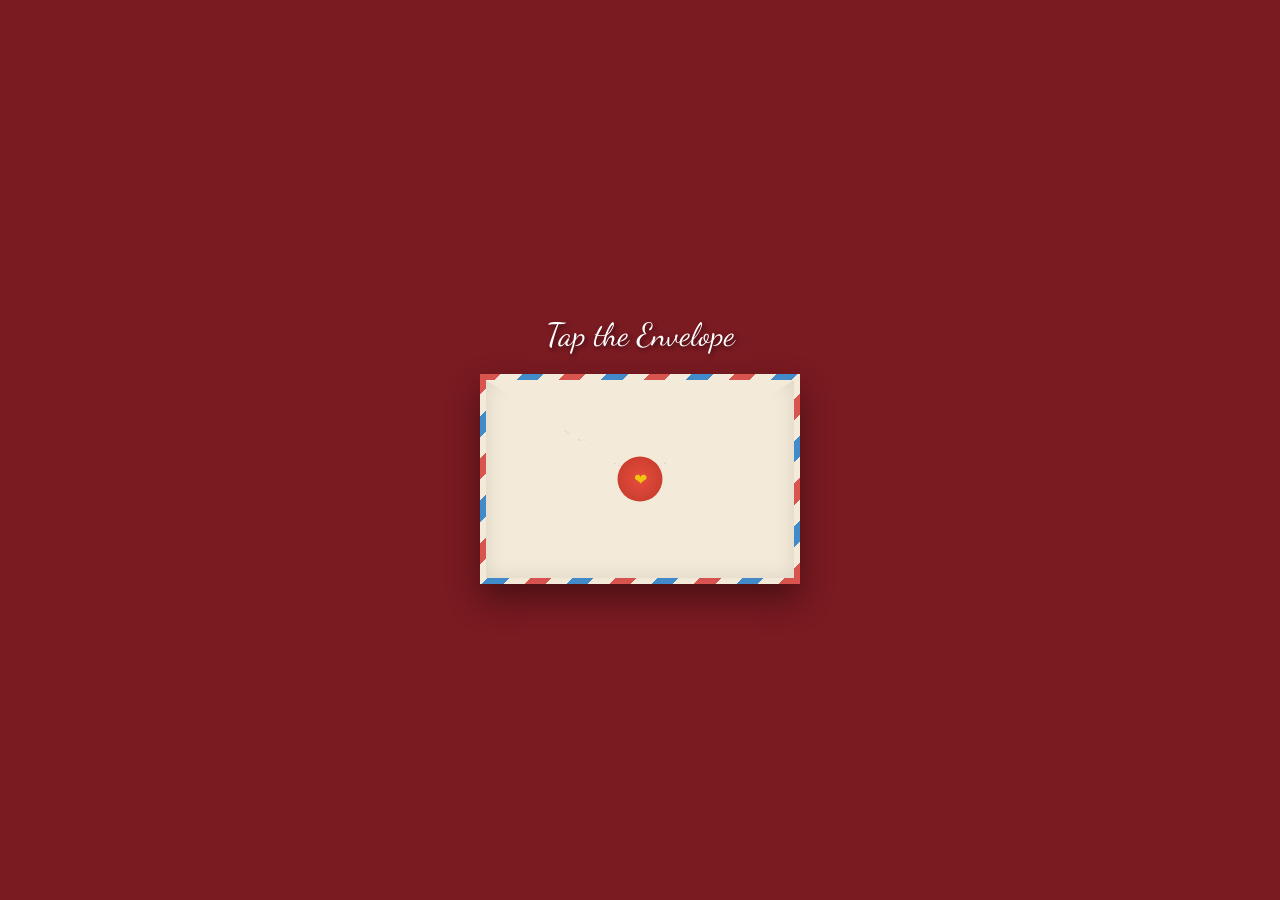
<file: index.html>
<!DOCTYPE html>
<html lang="id">
<head>
    <meta charset="UTF-8">
    <meta name="viewport" content="width=device-width, initial-scale=1.0, maximum-scale=1.0, user-scalable=no">
    <title>SPECIAL</title>
    <link href="https://fonts.googleapis.com/css2?family=Dancing+Script:wght@700&family=Pacifico&display=swap" rel="stylesheet">
    <link rel="stylesheet" href="envelope.css">
</head>
<body>

    <div class="container">
        <div class="instruction">Tap the Envelope</div>
        
        <div class="envelope-wrapper" id="envelope">
            <div class="wax-seal"></div>
            <div class="flap"></div>
            
            <div class="letter">
                <h2>Special Message</h2>
                <p><strong>From:</strong> Gabriel Braja Falevi</p>
                <p><strong>To:</strong> Natania Mikha Sevelin</p>
                <p>i have a special message for you🤍.
                    CLICK THE BUTTON BELOW❗❗💢
                </p>
                <a href="#" class="btn-click" id="btnSurprise">CLICK ME</a>
            </div>
        </div>
    </div>

    <script>
        const envelope = document.getElementById('envelope');
        const btnSurprise = document.getElementById('btnSurprise');

        // Menggunakan click event (masih paling stabil di mobile browser)
        envelope.addEventListener('click', function() {
            this.classList.toggle('open');
        });

btnSurprise.addEventListener('click', function(e) {
    e.stopPropagation(); // Biar amplop gak nutup lagi
    
    // Mengarahkan ke halaman baru
    window.location.href = "2.html"; 
});
    </script>
</body>
</html>
</file>
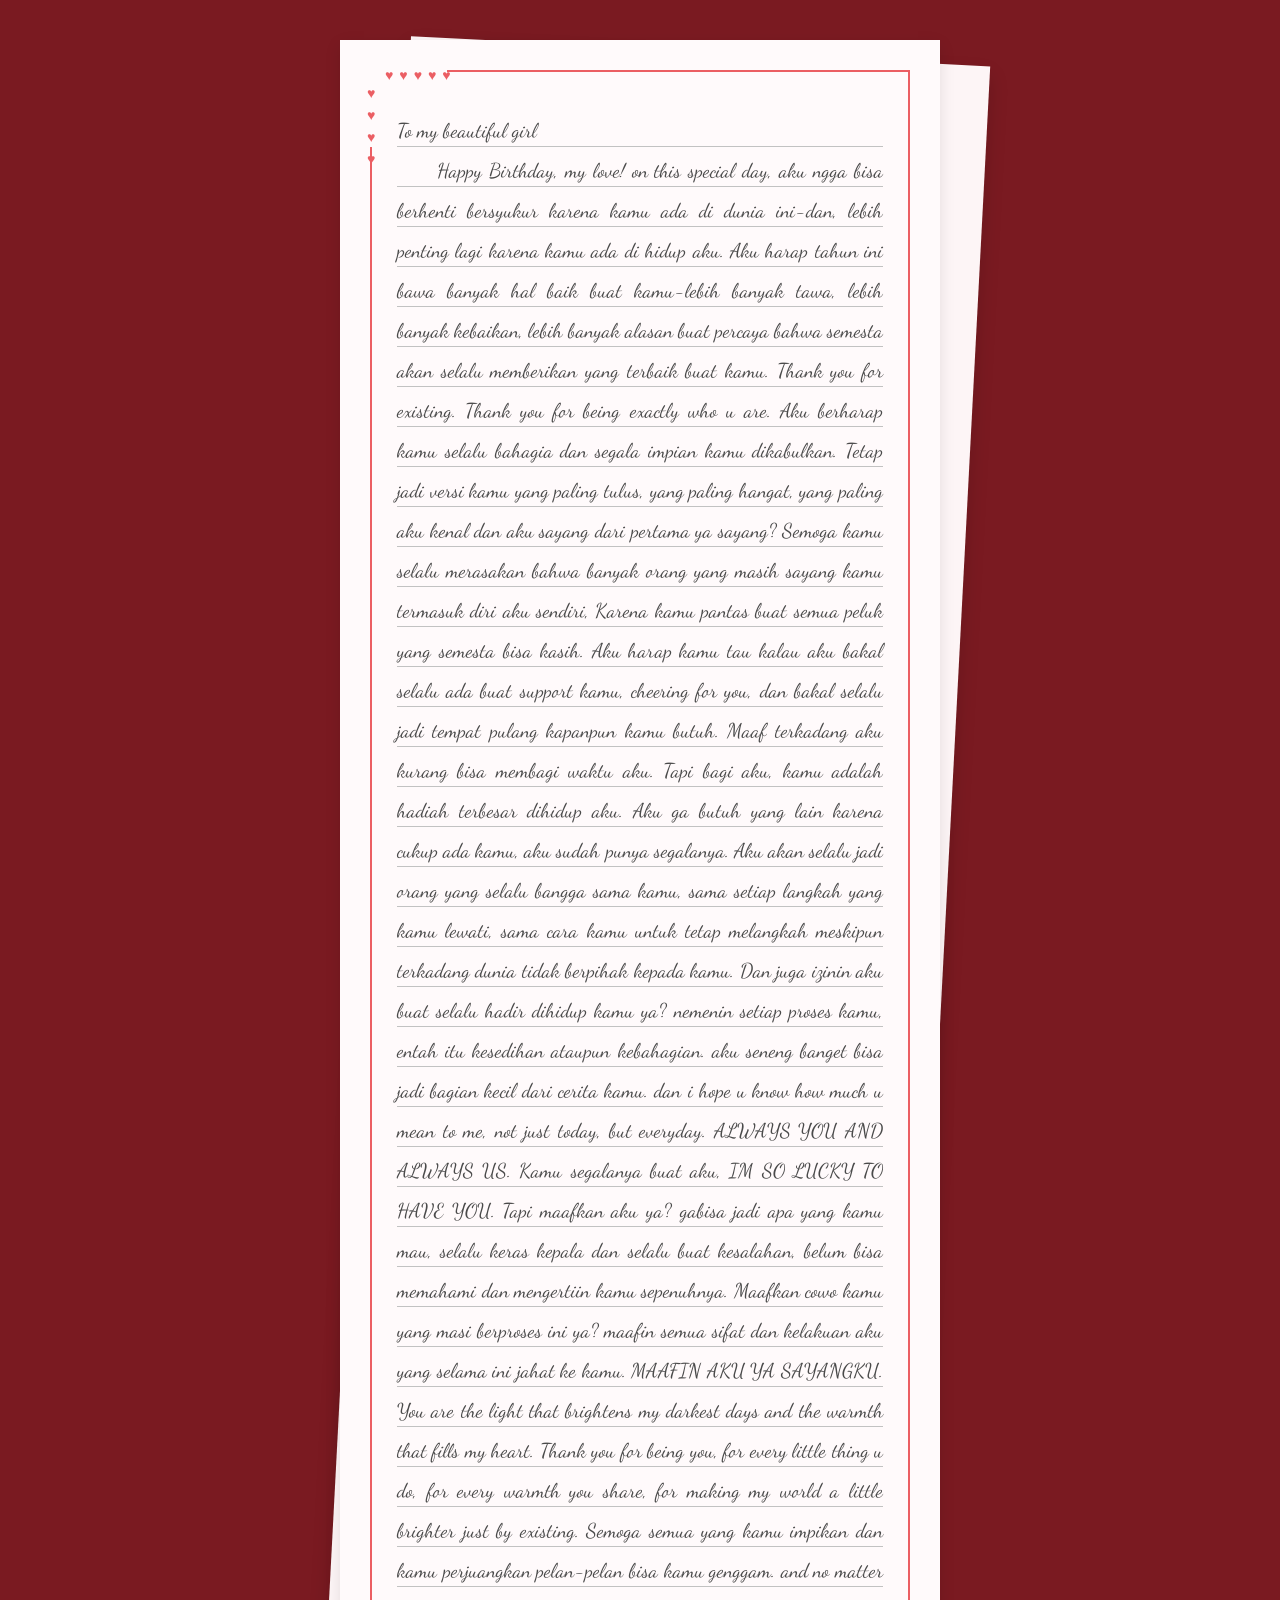
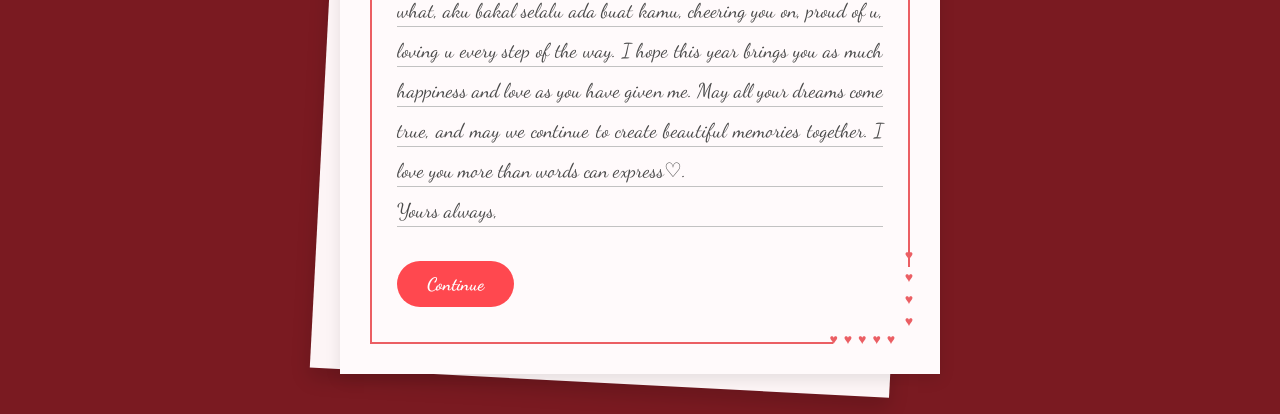
<file: 2.html>
<!doctype html>
<html lang="id">
  <head>
    <meta charset="UTF-8" />
    <meta name="viewport" content="width=device-width, initial-scale=1.0" />
    <title>SPECIAL</title>
    <link
      href="https://fonts.googleapis.com/css2?family=Dancing+Script:wght@500;600&display=swap"
      rel="stylesheet"
    />
    <link rel="stylesheet" href="letter.css" />
  </head>
  <body>
    <div class="letter-wrapper">
      <div class="paper-back"></div>

      <div class="paper-front">
        <div class="red-border">
          <div class="corner-mask mask-tl">
            <div class="heart-row">
              <span class="heart">♥</span><span class="heart">♥</span
              ><span class="heart">♥</span><span class="heart">♥</span
              ><span class="heart">♥</span>
            </div>
            <div class="heart-col">
              <span class="heart">♥</span><span class="heart">♥</span
              ><span class="heart">♥</span><span class="heart">♥</span>
            </div>
          </div>

          <div class="text-content">
            <p>To my beautiful girl</p>
            <p class="body-text">
              Happy Birthday, my love! on this special day, aku ngga bisa
              berhenti bersyukur karena kamu ada di dunia ini-dan, lebih penting
              lagi karena kamu ada di hidup aku. Aku harap tahun ini bawa banyak
              hal baik buat kamu-lebih banyak tawa, lebih banyak kebaikan, lebih
              banyak alasan buat percaya bahwa semesta akan selalu memberikan
              yang terbaik buat kamu. Thank you for existing. Thank you for
              being exactly who u are. Aku berharap kamu selalu bahagia dan
              segala impian kamu dikabulkan. Tetap jadi versi kamu yang paling
              tulus, yang paling hangat, yang paling aku kenal dan aku sayang
              dari pertama ya sayang? Semoga kamu selalu merasakan bahwa banyak
              orang yang masih sayang kamu termasuk diri aku sendiri, Karena
              kamu pantas buat semua peluk yang semesta bisa kasih. Aku harap
              kamu tau kalau aku bakal selalu ada buat support kamu, cheering
              for you, dan bakal selalu jadi tempat pulang kapanpun kamu butuh.
              Maaf terkadang aku kurang bisa membagi waktu aku. Tapi bagi aku,
              kamu adalah hadiah terbesar dihidup aku. Aku ga butuh yang lain
              karena cukup ada kamu, aku sudah punya segalanya. Aku akan selalu
              jadi orang yang selalu bangga sama kamu, sama setiap langkah yang
              kamu lewati, sama cara kamu untuk tetap melangkah meskipun
              terkadang dunia tidak berpihak kepada kamu. Dan juga izinin aku
              buat selalu hadir dihidup kamu ya? nemenin setiap proses kamu,
              entah itu kesedihan ataupun kebahagian. aku seneng banget bisa
              jadi bagian kecil dari cerita kamu. dan i hope u know how much u
              mean to me, not just today, but everyday. ALWAYS YOU AND ALWAYS
              US. Kamu segalanya buat aku, IM SO LUCKY TO HAVE YOU. Tapi maafkan
              aku ya? gabisa jadi apa yang kamu mau, selalu keras kepala dan
              selalu buat kesalahan, belum bisa memahami dan mengertiin kamu
              sepenuhnya. Maafkan cowo kamu yang masi berproses ini ya? maafin
              semua sifat dan kelakuan aku yang selama ini jahat ke kamu. MAAFIN
              AKU YA SAYANGKU. You are the light that brightens my darkest days
              and the warmth that fills my heart. Thank you for being you, for
              every little thing u do, for every warmth you share, for making my
              world a little brighter just by existing. Semoga semua yang kamu
              impikan dan kamu perjuangkan pelan-pelan bisa kamu genggam. and no
              matter what, aku bakal selalu ada buat kamu, cheering you on,
              proud of u, loving u every step of the way. I hope this year
              brings you as much happiness and love as you have given me. May
              all your dreams come true, and may we continue to create beautiful
              memories together. I love you more than words can express♡.
            </p>
            <p>Yours always,</p>
          </div>

          <div class="button">
            <a href="3.html" class="btn-link">Continue</a>
          </div>

          <div class="corner-mask mask-br">
            <div class="heart-row">
              <span class="heart">♥</span><span class="heart">♥</span
              ><span class="heart">♥</span><span class="heart">♥</span
              ><span class="heart">♥</span>
            </div>
            <div class="heart-col">
              <span class="heart">♥</span><span class="heart">♥</span
              ><span class="heart">♥</span><span class="heart">♥</span>
            </div>
          </div>

          <audio autoplay>
        <source src="asset/Andra_and_the_Backbone_-_Sempurna_(mp3.pm).mp3" type="audio/mpeg" /> </audio>

        </div>
      </div>
    </div>
  </body>
</html>
</file>
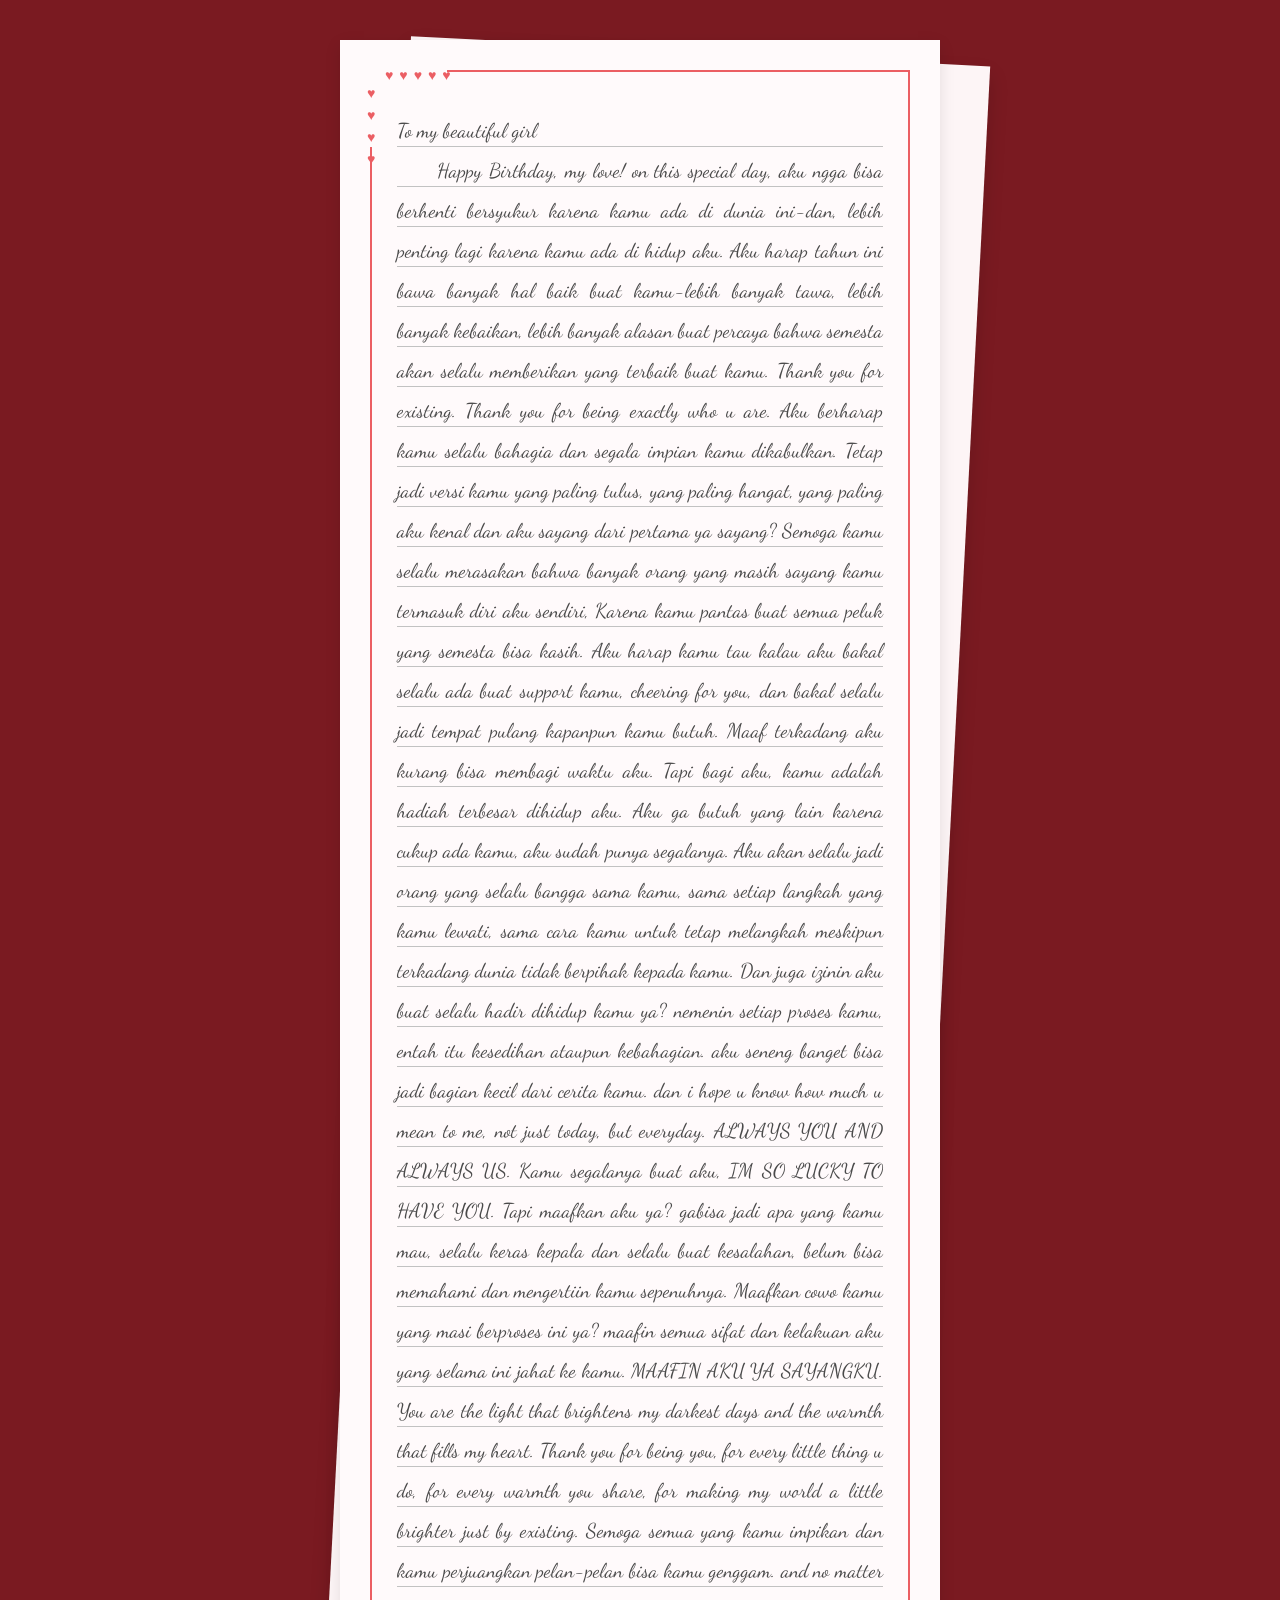
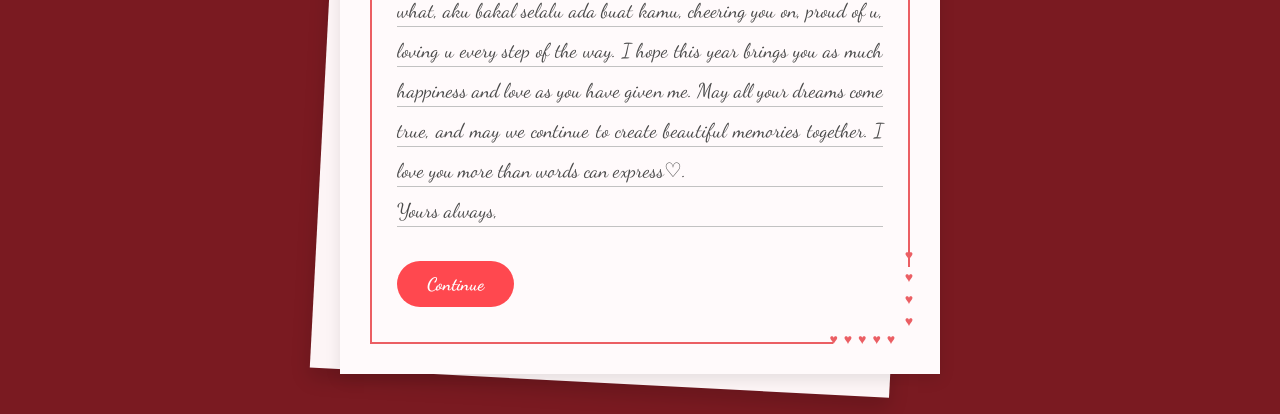
<file: message.html>
<!doctype html>
<html lang="id">
  <head>
    <meta charset="UTF-8" />
    <meta name="viewport" content="width=device-width, initial-scale=1.0" />
    <title>SPECIAL</title>
    <link
      href="https://fonts.googleapis.com/css2?family=Dancing+Script:wght@500;600&display=swap"
      rel="stylesheet"
    />
    <link rel="stylesheet" href="letter.css" />
  </head>
  <body>
    <div class="letter-wrapper">
      <div class="paper-back"></div>

      <div class="paper-front">
        <div class="red-border">
          <div class="corner-mask mask-tl">
            <div class="heart-row">
              <span class="heart">♥</span><span class="heart">♥</span
              ><span class="heart">♥</span><span class="heart">♥</span
              ><span class="heart">♥</span>
            </div>
            <div class="heart-col">
              <span class="heart">♥</span><span class="heart">♥</span
              ><span class="heart">♥</span><span class="heart">♥</span>
            </div>
          </div>

          <div class="text-content">
            <p>To my beautiful girl</p>
            <p class="body-text">
              Happy Birthday, my love! on this special day, aku ngga bisa
              berhenti bersyukur karena kamu ada di dunia ini-dan, lebih penting
              lagi karena kamu ada di hidup aku. Aku harap tahun ini bawa banyak
              hal baik buat kamu-lebih banyak tawa, lebih banyak kebaikan, lebih
              banyak alasan buat percaya bahwa semesta akan selalu memberikan
              yang terbaik buat kamu. Thank you for existing. Thank you for
              being exactly who u are. Aku berharap kamu selalu bahagia dan
              segala impian kamu dikabulkan. Tetap jadi versi kamu yang paling
              tulus, yang paling hangat, yang paling aku kenal dan aku sayang
              dari pertama ya sayang? Semoga kamu selalu merasakan bahwa banyak
              orang yang masih sayang kamu termasuk diri aku sendiri, Karena
              kamu pantas buat semua peluk yang semesta bisa kasih. Aku harap
              kamu tau kalau aku bakal selalu ada buat support kamu, cheering
              for you, dan bakal selalu jadi tempat pulang kapanpun kamu butuh.
              Maaf terkadang aku kurang bisa membagi waktu aku. Tapi bagi aku,
              kamu adalah hadiah terbesar dihidup aku. Aku ga butuh yang lain
              karena cukup ada kamu, aku sudah punya segalanya. Aku akan selalu
              jadi orang yang selalu bangga sama kamu, sama setiap langkah yang
              kamu lewati, sama cara kamu untuk tetap melangkah meskipun
              terkadang dunia tidak berpihak kepada kamu. Dan juga izinin aku
              buat selalu hadir dihidup kamu ya? nemenin setiap proses kamu,
              entah itu kesedihan ataupun kebahagian. aku seneng banget bisa
              jadi bagian kecil dari cerita kamu. dan i hope u know how much u
              mean to me, not just today, but everyday. ALWAYS YOU AND ALWAYS
              US. Kamu segalanya buat aku, IM SO LUCKY TO HAVE YOU. Tapi maafkan
              aku ya? gabisa jadi apa yang kamu mau, selalu keras kepala dan
              selalu buat kesalahan, belum bisa memahami dan mengertiin kamu
              sepenuhnya. Maafkan cowo kamu yang masi berproses ini ya? maafin
              semua sifat dan kelakuan aku yang selama ini jahat ke kamu. MAAFIN
              AKU YA SAYANGKU. You are the light that brightens my darkest days
              and the warmth that fills my heart. Thank you for being you, for
              every little thing u do, for every warmth you share, for making my
              world a little brighter just by existing. Semoga semua yang kamu
              impikan dan kamu perjuangkan pelan-pelan bisa kamu genggam. and no
              matter what, aku bakal selalu ada buat kamu, cheering you on,
              proud of u, loving u every step of the way. I hope this year
              brings you as much happiness and love as you have given me. May
              all your dreams come true, and may we continue to create beautiful
              memories together. I love you more than words can express♡.
            </p>
            <p>Yours always,</p>
          </div>

          <div class="button">
            <a href="Confess.html" class="btn-link">Continue</a>
          </div>

          <div class="corner-mask mask-br">
            <div class="heart-row">
              <span class="heart">♥</span><span class="heart">♥</span
              ><span class="heart">♥</span><span class="heart">♥</span
              ><span class="heart">♥</span>
            </div>
            <div class="heart-col">
              <span class="heart">♥</span><span class="heart">♥</span
              ><span class="heart">♥</span><span class="heart">♥</span>
            </div>
          </div>

          <audio autoplay>
        <source src="asset/Andra_and_the_Backbone_-_Sempurna_(mp3.pm).mp3" type="audio/mpeg" /> </audio>

        </div>
      </div>
    </div>
  </body>
</html>
</file>
<file: envelope.css>
* {
            margin: 0;
            padding: 0;
            box-sizing: border-box;
            -webkit-tap-highlight-color: transparent; 
        }

        body {
            display: flex;
            justify-content: center;
            align-items: center;
            min-height: 100vh;
           background-color: #7A1A21;
            font-family: 'Arial', sans-serif;
            overflow: hidden;
            padding: 20px;
        }

        .container {
            text-align: center;
            width: 100%;
            display: flex;
            flex-direction: column;
            align-items: center;
        }

        .instruction {
            color: white;
            font-family: 'Dancing Script', cursive;
            font-size: 2rem; /* Sedikit lebih kecil untuk mobile */
            margin-bottom: 20px;
            text-shadow: 2px 2px 4px rgba(0,0,0,0.5);
        }

        /* Amplop Responsif */
        .envelope-wrapper {
            position: relative;
            width: 100%;
            max-width: 320px; /* Lebar maksimal di HP */
            height: 210px;
            background-color: #f3ead9; 
            cursor: pointer;
            box-shadow: 0 15px 30px rgba(0,0,0,0.4);
            border: 6px solid transparent;
            background-image: linear-gradient(#f3ead9, #f3ead9), 
                              repeating-linear-gradient(-45deg, #d9534f 0, #d9534f 15px, #f3ead9 15px, #f3ead9 30px, #428bca 30px, #428bca 45px, #f3ead9 45px, #f3ead9 60px);
            background-origin: border-box;
            background-clip: content-box, border-box;
            transition: transform 0.3s;
        }

        /* Efek tekan di HP */
        .envelope-wrapper:active {
            transform: scale(0.95);
        }

        .flap {
            position: absolute;
            top: 0;
            left: 0;
            width: 100%;
            height: 100%;
            background-color: #f3ead9;
            clip-path: polygon(0 0, 50% 50%, 100% 0);
            z-index: 4;
            transition: transform 0.5s ease-in-out 0.3s, z-index 0.1s 0.5s;
            transform-origin: top;
        }

        /* Badan Depan Amplop (Biar kertas gak tembus) */
        .envelope-wrapper::after {
            content: '';
            position: absolute;
            top: 0;
            left: 0;
            width: 100%;
            height: 100%;
            background-color: #f3ead9; 
            clip-path: polygon(0 0, 50% 50%, 100% 0, 100% 100%, 0 100%);
            box-shadow: inset 0 0 20px rgba(0,0,0,0.1);
            z-index: 3;
            pointer-events: none;
        }

        .wax-seal {
            position: absolute;
            top: 50%;
            left: 50%;
            width: 45px;
            height: 45px;
            background: radial-gradient(circle, #e74c3c, #c0392b);
            border-radius: 50%;
            transform: translate(-50%, -50%);
            z-index: 5;
            display: flex;
            justify-content: center;
            align-items: center;
            transition: opacity 0.3s 0.2s;
        }

        .wax-seal::after { content: '❤'; color: #f1c40f; font-size: 1rem; }

        .letter {
            position: absolute;
            bottom: 5px;
            left: 50%;
            width: 90%;
            height: 170px;
            background: white;
            transform: translateX(-50%);
            padding: 15px;
            text-align: left;
            z-index: 2; 
            transition: transform 0.6s ease-in-out, z-index 0.1s;
            box-shadow: 0 0 10px rgba(0,0,0,0.1);
        }

        .letter h2 {
            font-family: 'Pacifico', cursive;
            font-size: 1.1rem;
            color: #d9534f;
            margin-bottom: 8px;
        }

        .letter p { font-size: 0.8rem; color: #444; line-height: 1.3; }

        /* Tombol lebih besar untuk jari */
        .btn-click {
            display: inline-block;
            margin-top: 12px;
            padding: 12px 20px; /* Lebih gemuk biar gampang di-tap */
            background: #8b0000;
            color: white !important;
            text-decoration: none;
            font-weight: bold;
            font-size: 0.8rem;
            border-radius: 6px;
            position: relative;
            z-index: 20;
        }

        /* Animasi Terbuka Mobile */
        .envelope-wrapper.open .flap {
            transform: rotateX(180deg);
            z-index: 1; 
        }

        .envelope-wrapper.open .letter {
            transform: translate(-50%, -130px); /* Jarak disesuaikan layar HP */
            z-index: 10;
        }

        .envelope-wrapper.open .wax-seal {
            opacity: 0;
            pointer-events: none;
        }
</file>
<file: letter.css>
* {
            box-sizing: border-box;
            margin: 0;
            padding: 0;
        }

        body {
           background-color: #7A1A21;
            display: flex;
            justify-content: center;
            align-items: center;
            min-height: 100vh;
            font-family: 'Dancing Script', cursive;
            padding: 20px;
        }

        .letter-wrapper {
            position: relative;
            width: 100%;
            max-width: 600px;
            margin: 20px auto;
        }

        .paper-back {
            position: absolute;
            top: 10px;
            left: 20px;
            right: 0px;
            bottom: -10px;
            background-color: #fdf5f6;
            transform: rotate(3deg);
            box-shadow: 0 10px 20px rgba(0, 0, 0, 0.15);
            z-index: 1;
        }

        
        .paper-front {
            position: relative;
            background-color: #fffafb;
            padding: 30px;
            box-shadow: 0 5px 15px rgba(0, 0, 0, 0.1);
            z-index: 2;
        }

        
        .red-border {
            border: 2px solid #eb5e63;
            position: relative;
            padding: 35px 25px;
            height: 100%;
        }

        
        .corner-mask {
            position: absolute;
            background-color: #fffafb;
            width: 80px;
            height: 80px;
        }

        .mask-tl {
            top: -5px;
            left: -5px;
        }

        .mask-br {
            bottom: -5px;
            right: -5px;
        }

        
        .heart {
            color: #eb5e63;
            font-size: 14px;
            font-family: sans-serif;
        }

        .heart-row {
            position: absolute;
            display: flex;
            gap: 6px;
        }

        .heart-col {
            position: absolute;
            display: flex;
            flex-direction: column;
            gap: 6px;
        }

        /* Hati Kiri Atas */
        .mask-tl .heart-row { top: 0; left: 18px; }
        .mask-tl .heart-col { top: 18px; left: 0; }

        /* Hati Kanan Bawah */
        .mask-br .heart-row { bottom: 0; right: 18px; }
        .mask-br .heart-col { bottom: 18px; right: 0; }

        /* Konten Teks dan Garis Buku Tulis */
        .text-content {
            position: relative;
            font-size: 20px;
            color: #4a4a4a;
            /* Membuat garis berulang seperti kertas folio/buku tulis */
            line-height: 40px;
            background-image: repeating-linear-gradient(
                transparent,
                transparent 39px,
                #c2c2c2 39px,
                #c2c2c2 40px
            );
            /* Menyesuaikan padding atas agar teks pas menempel di atas garis */
            padding-top: 4px;
        }

        /* Menghilangkan margin bawaan agar garis tidak berantakan */
        .text-content p {
            margin: 0;
        }

        .body-text {
            text-indent: 40px;
            text-align: justify;
        }

        .button {
            display: inline-block;
            margin-top: 30px;
            padding: 12px 30px;
            background-color: #ff484f;
            font-size: 18px;
            font-weight: bold;
            border-radius: 25px;
            transition: background-color 0.3s, color 0.3s;
        }

        .btn-link {
            color: white;
            text-decoration: none;
        }

        /* Responsivitas untuk layar HP yang lebih kecil */
        @media (max-width: 480px) {
            .paper-front {
                padding: 15px;
            }
            .red-border {
                padding: 25px 15px;
            }
            .text-content {
                font-size: 20px;
                line-height: 35px;
                background-image: repeating-linear-gradient(
                    transparent,
                    transparent 34px,
                    #c2c2c2 34px,
                    #c2c2c2 35px
                );
            }
        }
</file>
